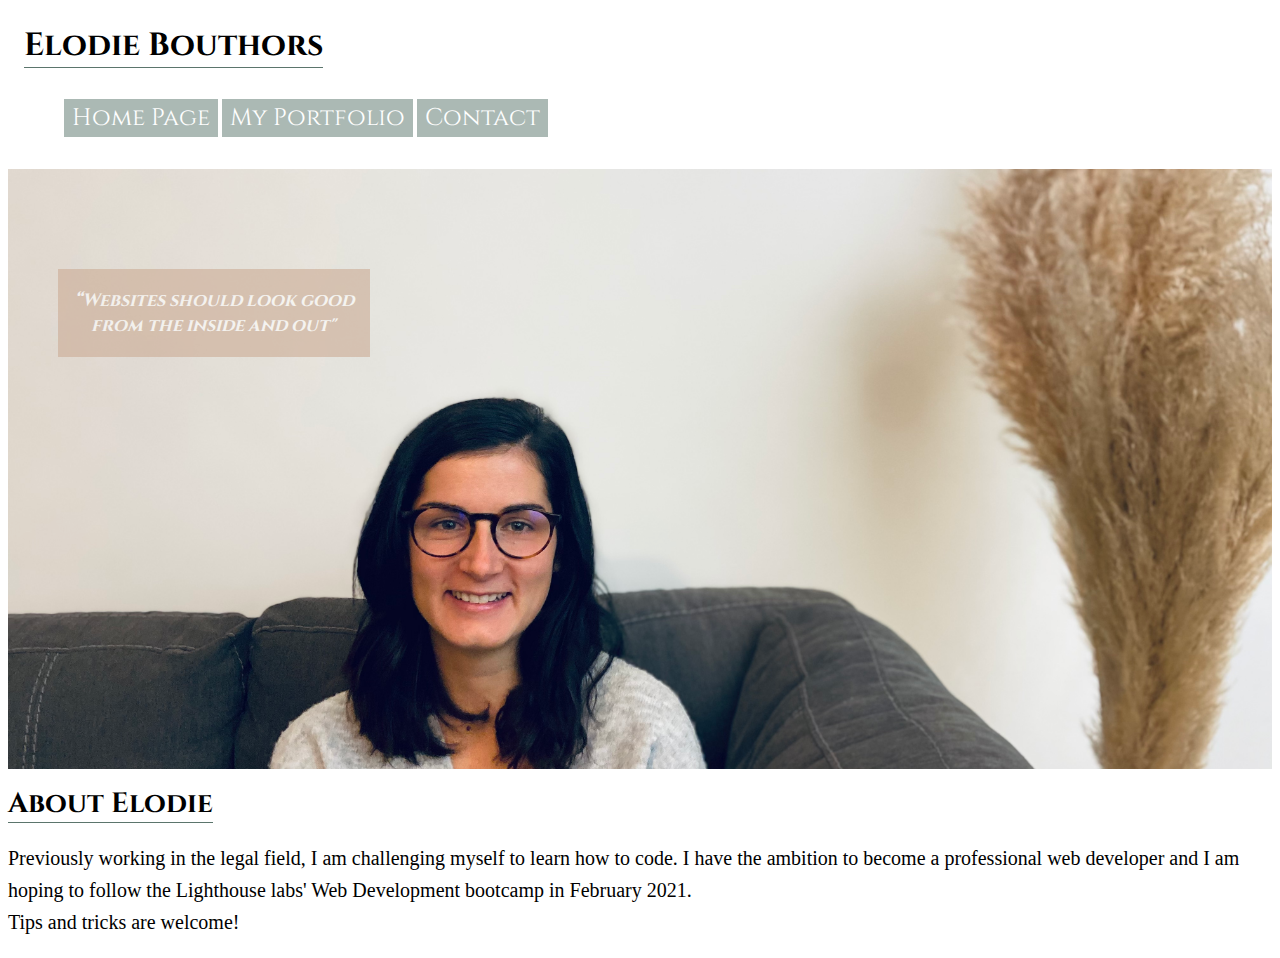
<file: Projects/Portfolio/Index.html>
<!DOCTYPE html>
<html lang="en">
<head>
    <meta charset="UTF-8">
    <meta name="viewport" content="width=device-width, initial-scale=1.0">
    <link href="CSS/home-page.css" rel="stylesheet">
    <link href="https://fonts.googleapis.com/css?family=Cinzel" rel="stylesheet">


    <title>Home Page</title>
</head>
<body>
    <header>
        <div id="navbar">
            <h1>Elodie Bouthors</h1>
            <nav>
                <ul>
                    <li><a href="Index.html">Home Page</a></li>
                   <!-- <li><a href="aboutme.html">About Me</a></li>-->
                    <li><a href="Portfolio.html">My Portfolio</a></li>
                    <li><a href="contact-form.html">Contact</a></li>
                </ul>
            </nav>
        </div>
    </header>
    
    <div id="parallax1">    
       <div class="about">
        <h2><em>“Websites should look good from the inside and out"</em></h2>
       </div> 
    </div>

    <div id="aboutelodie">
        <div class="about2">
        <h2> About Elodie </h2>  
        <p>Previously working in the legal field, I am challenging myself to learn how to code. I have the ambition to become a professional web developer and I am hoping to follow the Lighthouse labs' Web Development bootcamp in February 2021. <br> Tips and tricks are welcome!  </p>
        </div>
    </div>
    
    


<script src="https://ajax.googleapis.com/ajax/libs/jquery/2.1.3/jquery.min.js"></script>
<script type="text/javascript">
	/* resize the image(s) on page load */
	$(document).ready(function() {
		resize_all_parallax();
	});

	/* resize the image(s) on page resize */
	$(window).on('resize', function(){
		resize_all_parallax();
	});

	/* keep all of your resize function calls in one place so you don't have to edit them twice (on page load and resize) */
	function resize_all_parallax() {
		var div_id = 'img1'; /* the ID of the div that you're resizing */
		var img_w = 1000; /* the width of your image, in pixels */
		var img_h = 864; /* the height of your image, in pixels */
		resize_parallax(div_id,img_w,img_h);
	}

	/* this resizes the parallax image down to an appropriate size for the viewport */
	function resize_parallax(div_id,img_w,img_h) {
		var div = $('#' + div_id);
		var divwidth = div.width();
		if (divwidth < 769) { var pct = (img_h/img_w) * 105; } /* show full image, plus a little padding, if on static mobile view */
		else { var pct = 60; } /* this is the HEIGHT as percentage of the current div WIDTH. you can change it to show more (or less) of your image */
		var newheight = Math.round(divwidth * (pct/100));
		newheight = newheight  + 'px';
		div.height(newheight);
	}
</script>

</body>
</html>
</file>
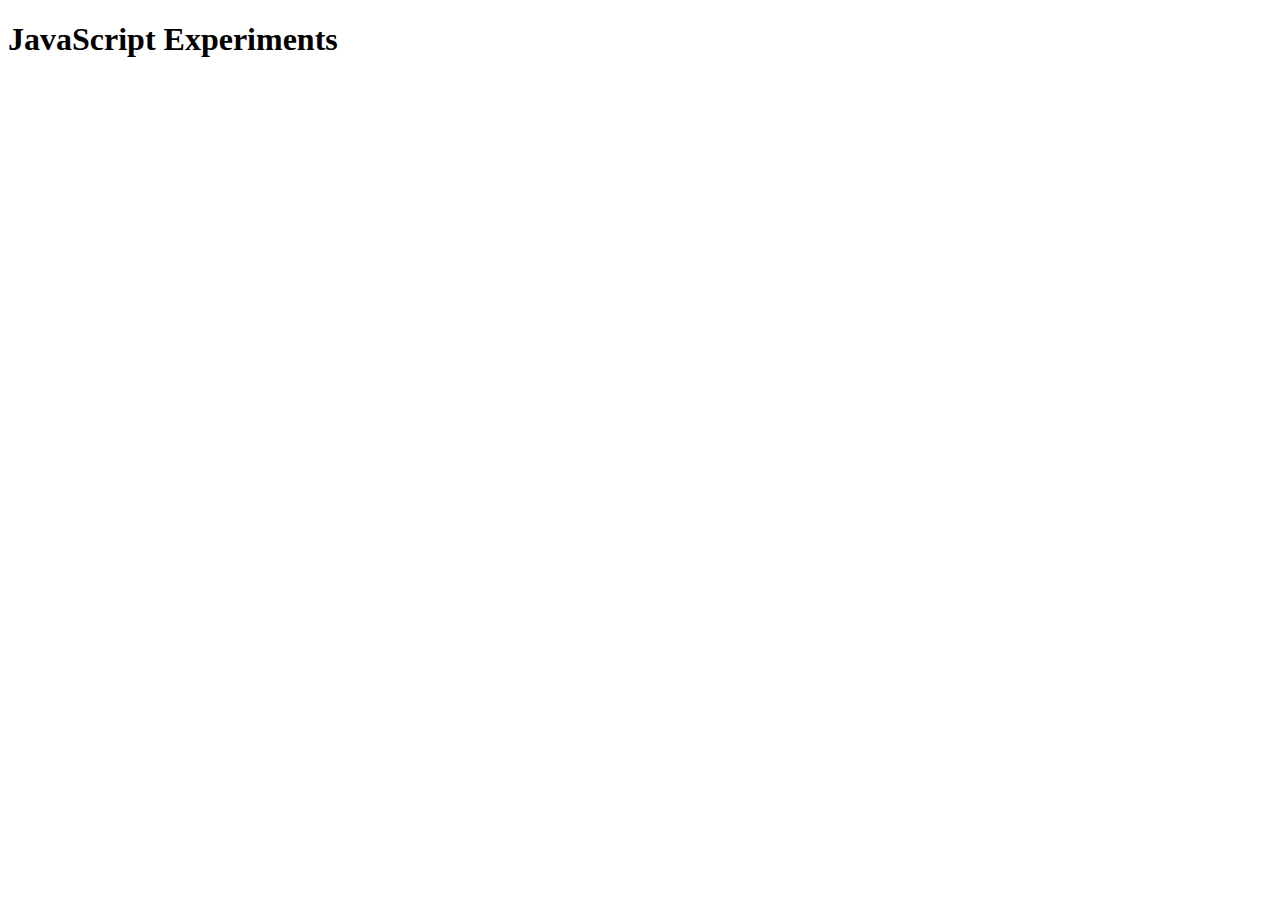
<file: Projects/Javascript/experiment/index.html>
<!DOCTYPE html>
<html lang="en">
<head>
    <meta charset="UTF-8">
    <meta name="viewport" content="width=device-width, initial-scale=1.0">
    <title>Java Script Experiments
    </title>
</head>
<body>
    <h1>JavaScript Experiments</h1>
<script src="experiments.js"></script>
</body>
</html>
</file>
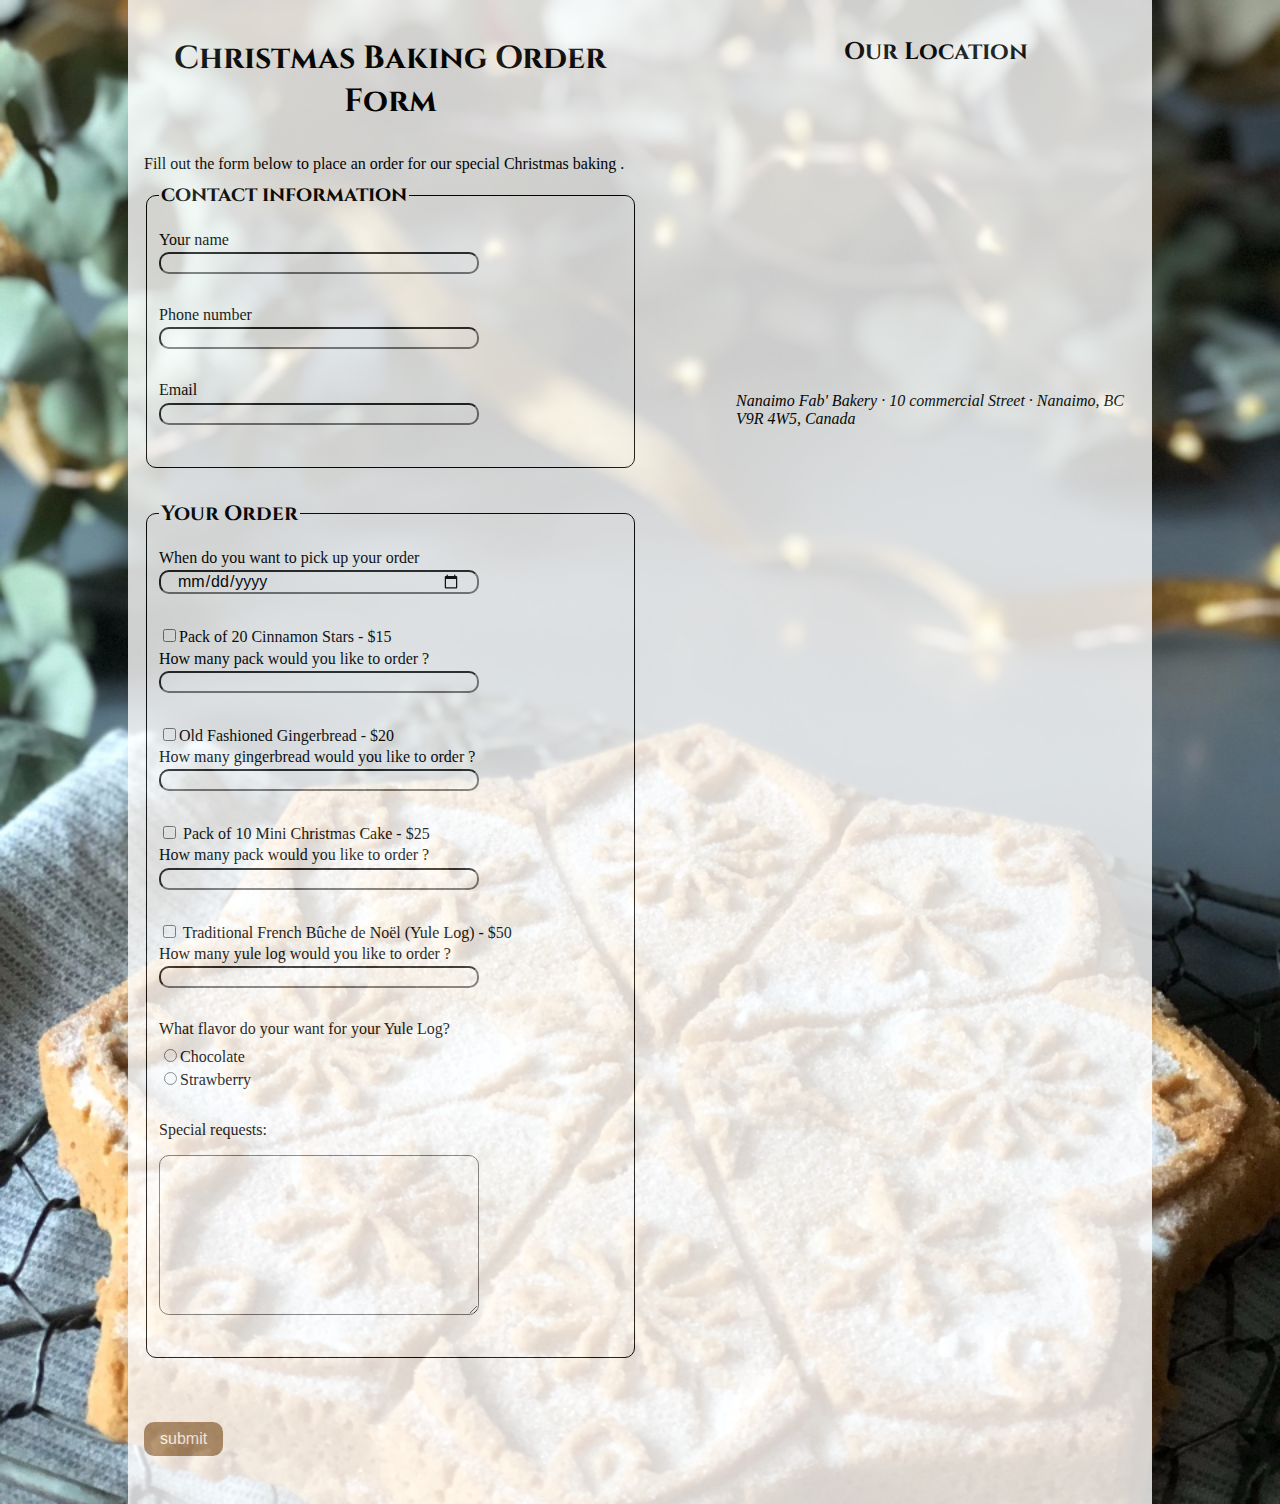
<file: Projects/Portfolio/Baking-form.html>
<!DOCTYPE html>
<html lang="en">
<head>
	<meta charset="UTF-8">
	<title>Christmas Orders</title>
	<link href="CSS/baking-form.css" rel="stylesheet">
	<link href="https://fonts.googleapis.com/css?family=Cinzel" rel="stylesheet">
	<link rel="preconnect" href="https://fonts.gstatic.com"> 
	<link href="https://fonts.googleapis.com/css2?family=Noto+Sans+JP:wght@300&display=swap" rel="stylesheet">

</head>
<body>


	<div class="wrapper">
		<section>
			<h1>Christmas Baking Order Form</h1>
			<p>Fill out the form below to place an order for our special Christmas baking .</p>
			
			<form action="submit.html" method="POST">
				<input type="hidden"  name="send_to" value="elodiebouthors@hotmail.com">

			<fieldset>
			<legend>contact information</legend>
			<label for="name"> Your name </label>
				<input type="text" id="name" name="name">
			<label for="phone">Phone number</label>
			<input type="tel" id="phone" name="phone">
			<label for ="email">Email</label>
			<input type="email" id="email" name="email">
			</fieldset>

			<fieldset>
			<legend>Your Order</legend>
			
			<label for= "date" >When do you want to pick up your order</label>
			<input type="date" id="date" name="date">

			<label>
				<input id="cinnamonstars" name="cinnamonstars" type="checkbox" value="cinnamonstars">Pack of 20 Cinnamon Stars - $15
			</label>


			<label for= "qty">How many pack would you like to order ?</label>
			<input type="number" id="qty" name="qty" min="1" max="10">

			<label>
				<input id="Old-Fashioned-Gingerbread" name="Old-Fashioned-Gingerbread" type="checkbox" value="Ginger-Bread">Old Fashioned Gingerbread - $20
			</label>


			<label for= "qty">How many gingerbread would you like to order ?</label>
			<input type="number" id="qty" name="qty" min="1" max="10">

			<label>
				<input id="Min-Christmas-Cake" name="Mini-Christmas-Cake" type="checkbox" value="Mini-Cake"> Pack of 10 Mini Christmas Cake - $25
			</label>


			<label for= "qty">How many pack would you like to order ?</label>
			<input type="number" id="qty" name="qty" min="1" max="10">

			<label>
				<input id="Yule-Log" name="Yule-Log" type="checkbox" value="Yule-Log"> Traditional French Bûche de Noël (Yule Log) - $50
			</label>


			<label for= "qty">How many yule log would you like to order ?</label>
			<input type="number" id="qty" name="qty" min="1" max="10">


			<p> What flavor do your want for your Yule Log?</p>

			<label>
			<input type="radio" name="Chocolate" value= "Chocolate">Chocolate
			</label>

			<label>
				<input type="radio" name="Strawberry" value= "Strawberry">Strawberry
			</label>

			<div class="comments">
			<label for="comments">Special requests:</label>
			<textarea name="comments" id="comments"></textarea> 
			</div>
			

		</fieldset>
		<button type="submit">submit </button>

			</form>

		</section>
		<aside>
			<h2>Our Location</h2>

			<iframe src="https://www.google.com/maps/embed?pb=!1m18!1m12!1m3!1d83461.8099765862!2d-124.00740106428242!3d49.17814126592391!2m3!1f0!2f0!3f0!3m2!1i1024!2i768!4f13.1!3m3!1m2!1s0x5488a15e20ac1c5b%3A0x50135152a7b0fd0!2sNanaimo%2C%20BC!5e0!3m2!1sen!2sca!4v1606957832327!5m2!1sen!2sca" width="400" height="300" frameborder="0" style="border:0;" allowfullscreen="" aria-hidden="false" tabindex="0"></iframe>

			<address>
				Nanaimo Fab' Bakery &middot;
				10 commercial Street &middot;
				Nanaimo, BC V9R 4W5, Canada
			</address>
		</aside>
	</div>

</body>
</html>
</file>
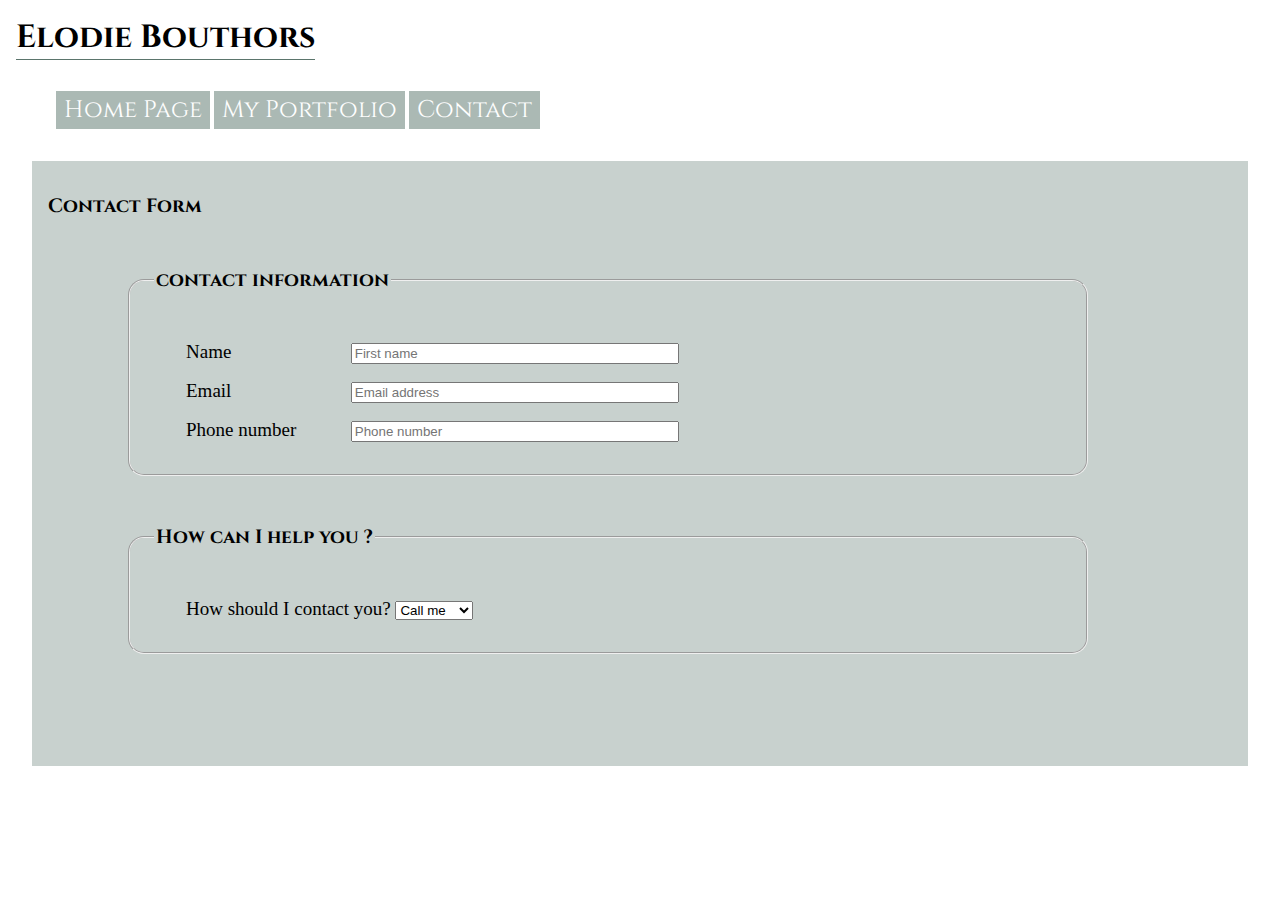
<file: Projects/Portfolio/contact-form.html>
<!DOCTYPE html>
<html lang="en">
<head>
    <meta charset="UTF-8">
    <meta name="viewport" content="width=device-width, initial-scale=1.0">
    <link href="CSS/contact-form.css" rel="stylesheet" />
    <link href="https://fonts.googleapis.com/css?family=Cinzel" rel="stylesheet">
    
    <title>Contact</title>

</head>
    <body>

        <header>
            <div id="navbar">
                <h1>Elodie Bouthors</h1>
                <nav>
                    <ul>
                        <li><a href="Index.html">Home Page</a></li>
                       <!-- <li><a href="aboutme.html">About Me</a></li>-->
                       <li><a href="Portfolio.html">My Portfolio</a></li>
                        <li><a href="contact-form.html">Contact</a></li>
                    </ul>
                </nav>
            </div>
         </header>
    
       <main class="contact">
            <section>
                <h2>Contact Form</h2>
                
                <form action="submit.html" method="POST">
            
                <fieldset>
                <legend><h2>contact information</h2></legend>
                <div class="form-row">
                <label for="name">Name</label>
                 <input type="text" id="name" name="name" placeholder="First name">
                </div>

                <div class="form-row">
                <label for="email">Email</label>
                <input type="email" id="email" name="email" placeholder="Email address">
                </div>
                
                <div class="form-row">
                <label for="mytel">Phone number</label>
                 <input type="tel" id="mytel" name="phone" placeholder= "Phone number">
                </div>
                </fieldset>

                <fieldset>
                 <legend><h2>How can I help you ?</h2></legend>
                 
                 <div class="form-row">
                  <label for="contact">How should I contact you?</label>
                 <select name="contact" id="contact">
                  <option value="by phonel">Call me</option>
                 <option value="email">Email me</option>
                 
                <div class="form-row">
                   <label for="comments"</label>
                    <textarea id="comments" name="comments" placeholder="Let me know what can I do for you" ></textarea>
                </div>

                </fieldset>
                <button type="submit">Submit</button>
               
                </form>
            </section>
        </main>
</body>
</html>
</file>
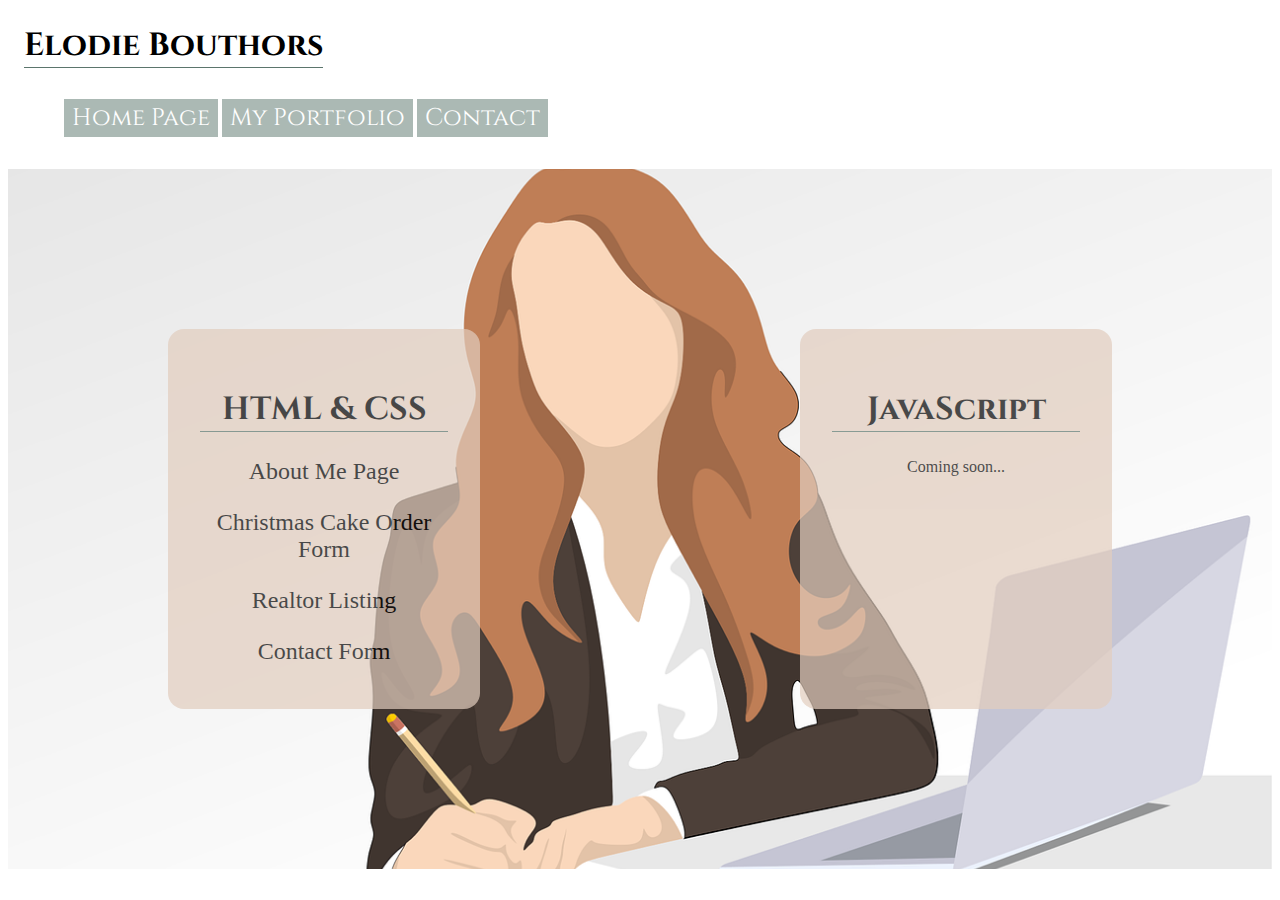
<file: Projects/Portfolio/Portfolio.html>
<!DOCTYPE html>
<html lang="en">
<head>
    <meta charset="UTF-8">
    <meta name="viewport" content="width=device-width, initial-scale=1.0">
    <link href="CSS/portfolio.css" rel="stylesheet" />
    <link href="https://fonts.googleapis.com/css?family=Cinzel" rel="stylesheet">

    <title>Portfolio</title>
</head>
<body>
    <header>
        <div id="navbar">
            <h1>Elodie Bouthors</h1>
            <nav>
                <ul>
                    <li><a href="Index.html">Home Page</a></li>
                   <!-- <li><a href="aboutme.html">About Me</a></li>-->
                   <li><a href="Portfolio.html">My Portfolio</a></li>
                    <li><a href="contact-form.html">Contact</a></li>
                </ul>
            </nav>
        </div>
    </header>

    <div class="menu">

        <div class="menu-box">
            <h2>HTML & CSS</h2>
            <nav>
            <ul>
                <li><a href="Index.html">About Me Page</a></li>
                <li><a href="Baking-form.html">Christmas Cake Order Form</a></li>
                <li><a href="Realtor.html">Realtor Listing</a></li>
                <li><a href="contact-form.html">Contact Form</a></li>
            </ul>
            </nav>
        </div>

        <div class="menu-box">
            <h2>JavaScript</h2>
            <nav>
            <ul>
                <li>Coming soon...</li>
            </ul>
        </nav>
        </div>
    </div>

</body>
</html>
</file>
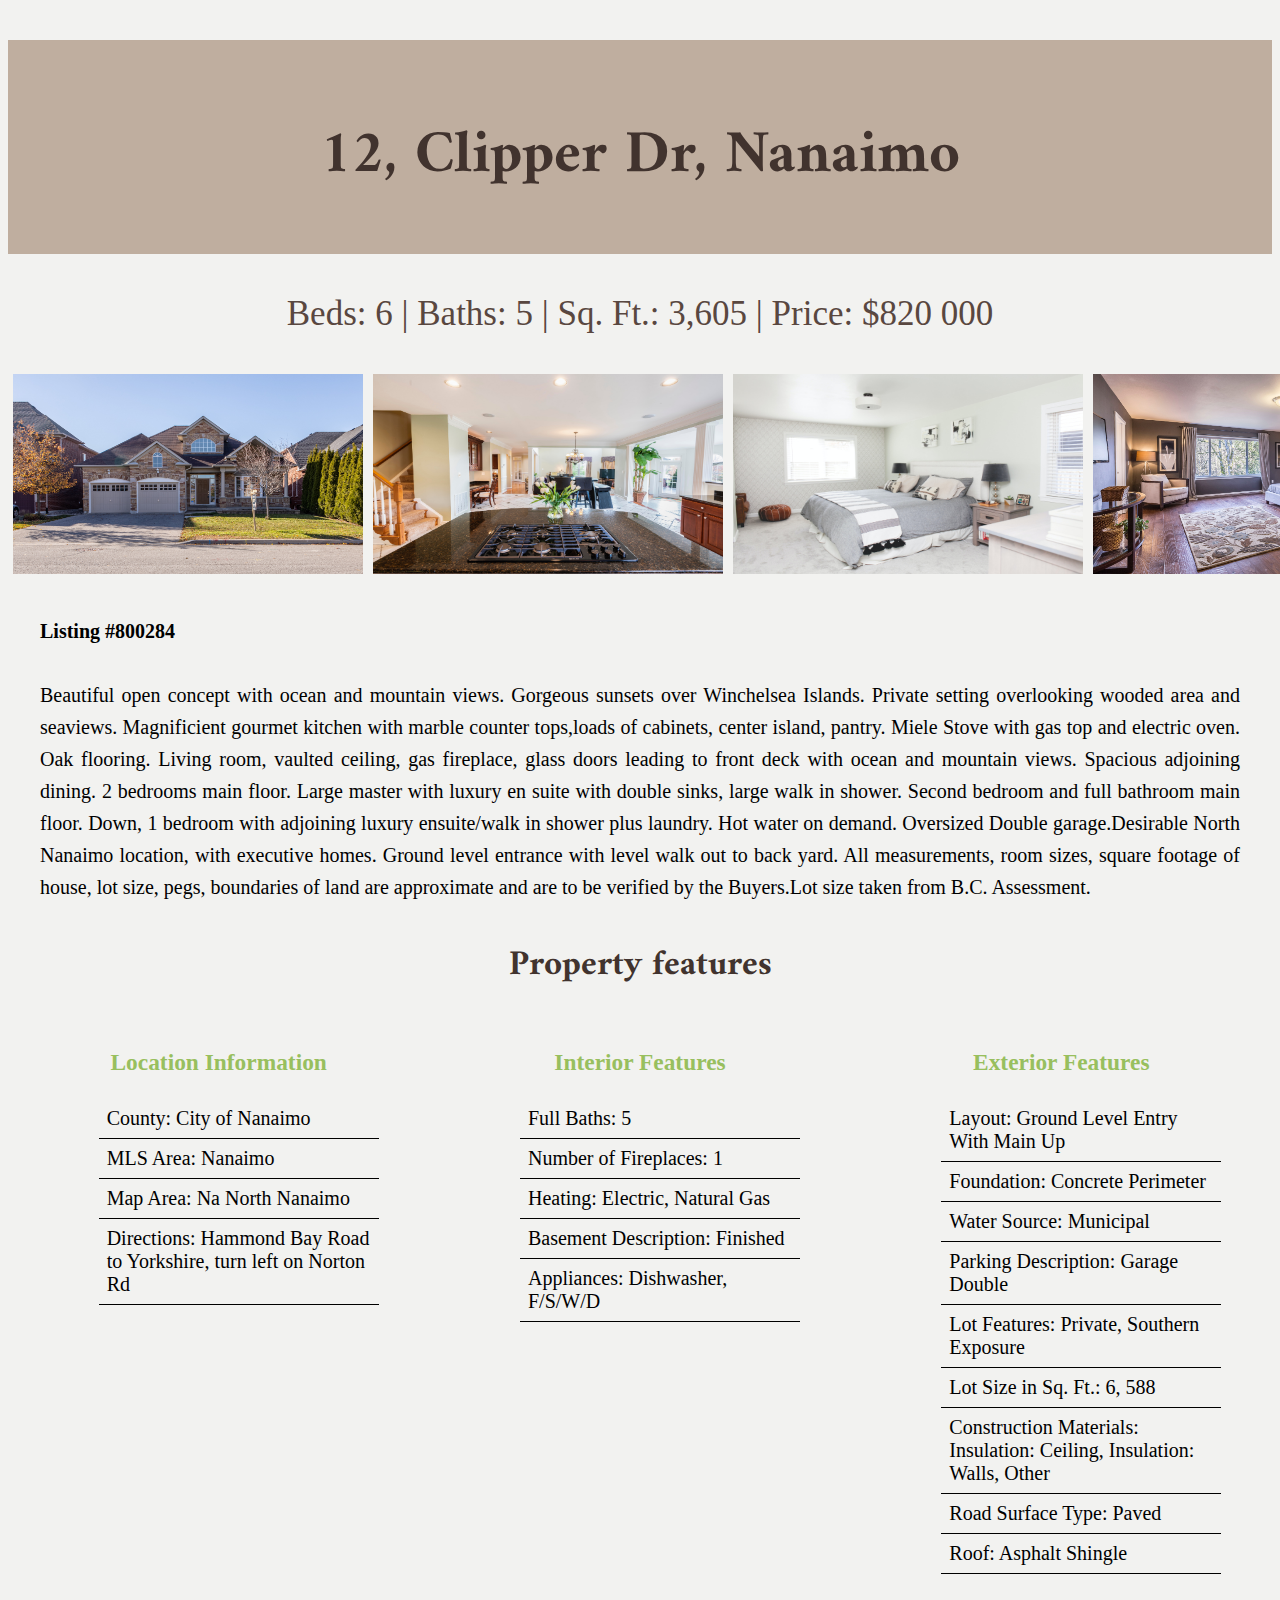
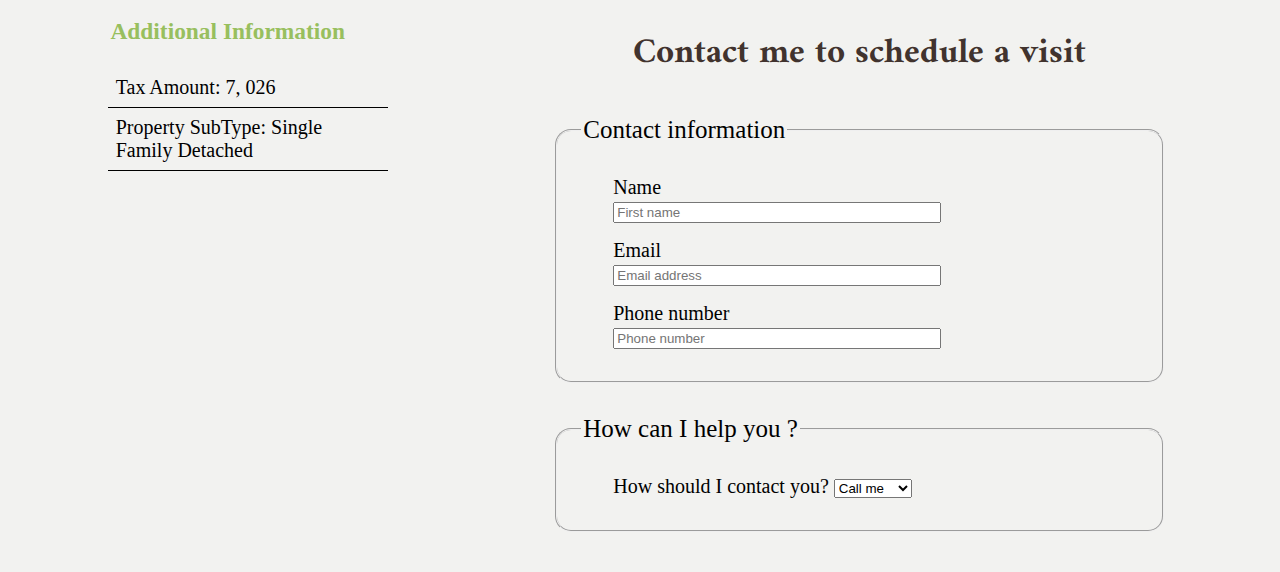
<file: Projects/Portfolio/Realtor.html>
<!DOCTYPE html>
<html lang="en">
<head>
    <meta charset="UTF-8">
    <meta name="viewport" content="width=device-width, initial-scale=1.0">
    <title>12, Clipper Dr, Nanaimo</title>
    <link rel="stylesheet" href="CSS/realtor.css">
    <link rel="preconnect" href="https://fonts.gstatic.com"> 
    <link href="https://fonts.googleapis.com/css2?family=Amiri&display=swap" rel="stylesheet">
</head>
<body>
    
<h1>12, Clipper Dr, Nanaimo</h1>

    <div class=price>
    <p>
    Beds: 6 | Baths: 5 | Sq. Ft.: 3,605 | Price: $820 000
    </p>

    </div>

    <div class="flex-container">
        <div class="column"><img src = "https://elodiebhs.github.io/Projects/Portfolio/Images/house1.jpg" width="350" height="200"  alt="Photo of the house"></div>
        <div class="column"><img src = "https://elodiebhs.github.io/Projects/Portfolio/Images/house2.jpg" width="350" height="200" alt="Photo of the kitchen and living room"></div>
        <div class="column"><img src = "https://elodiebhs.github.io/Projects/Portfolio/Images/house4.jpg" width="350" height="200" alt="Photo of one room"></div>
        <div class="column"><img src = "https://elodiebhs.github.io/Projects/Portfolio/Images/house5.jpg" width="350" height="200" alt="Photo of one room"></div>
        <div class="column"><img src = "https://elodiebhs.github.io/Projects/Portfolio/Images/house6.jpg" width="350" height="200" alt="Photo of one room"></div>
    </div>


<div class=listing>
<p><strong>Listing #800284 </strong>
    <br>
    <br>
    Beautiful open concept with ocean and mountain views. Gorgeous sunsets over Winchelsea Islands. Private setting overlooking wooded area and seaviews. Magnificient gourmet kitchen with marble counter tops,loads of cabinets, center island, pantry. Miele Stove with gas top and electric oven. Oak flooring. Living room, vaulted ceiling, gas fireplace, glass doors leading to front deck with ocean and mountain views. Spacious adjoining dining. 2 bedrooms main floor. Large master with luxury en suite with double sinks, large walk in shower. Second bedroom and full bathroom main floor. Down, 1 bedroom with adjoining luxury ensuite/walk in shower plus laundry. Hot water on demand. Oversized Double garage.Desirable North Nanaimo location, with executive homes. Ground level entrance with level walk out to back yard. All measurements, room sizes, square footage of house, lot size, pegs, boundaries of land are approximate and are to be verified by the Buyers.Lot size taken from B.C. Assessment.
</p>
</div>

<h2>Property features</h2>
<div class= feature-flex-container>


    <div class=sub-feature>
    <h3>Location Information</h3>
    <ul>
        <li>County: City of Nanaimo</li>
        <li>MLS Area: Nanaimo</li>
        <li>Map Area: Na North Nanaimo</li>
        <li>Directions: Hammond Bay Road to Yorkshire, turn left on Norton Rd</li>
    </ul>
    </div>

    <div class=sub-feature>
    <h3>Interior Features</h3>
    <ul>
    <li>Full Baths: 5</li>
    <li>Number of Fireplaces: 1</li>
    <li>Heating: Electric, Natural Gas</li>
    <li>Basement Description: Finished</li>
    <li>Appliances: Dishwasher, F/S/W/D</li>

    </ul>
    </div>

    <div class=sub-feature>
    <h3>Exterior Features</h3>
    <ul>
        <li>Layout: Ground Level Entry With Main Up</li>
        <li>Foundation: Concrete Perimeter</li>
        <li>Water Source: Municipal</li>
        <li>Parking Description: Garage Double</li>
        <li>Lot Features: Private, Southern Exposure</li>
        <li>Lot Size in Sq. Ft.: 6, 588</li>
        <li>Construction Materials: Insulation: Ceiling, Insulation: Walls, Other</li>
        <li>Road Surface Type: Paved</li>
        <li>Roof: Asphalt Shingle</li>
    </ul>
    </div>

    <div class=sub-feature>
    <h3>Additional Information</h3>
    <ul>
        <li>Tax Amount: 7, 026</li>
        <li>Property SubType: Single Family Detached</li>
    </ul>
    </div>

    <div class="contact">
        <section>
            <h2>Contact me to schedule a visit</h2>
            
            <form action="submit.html" method="POST">
        
            <fieldset>
            <legend>Contact information</legend>
            <div class="form-row">
            <label for="name">Name</label>
             <input type="text" id="name" name="name" placeholder="First name">
            </div>

            <div class="form-row">
            <label for="email">Email</label>
            <input type="email" id="email" name="email" placeholder="Email address">
            </div>
            
            <div class="form-row">
            <label for="mytel">Phone number</label>
             <input type="tel" id="mytel" name="phone" placeholder= "Phone number">
            </div>
            </fieldset>

            <fieldset>
             <legend>How can I help you ?</legend>
             
             <div class="form-row">
              <label for="contact">How should I contact you?</label>
             <select name="contact" id="contact">
              <option value="by phonel">Call me</option>
             <option value="email">Email me</option>
             
            <div class="form-row">
               <label for="comments">comments</label>
                <textarea id="comments" name="comments" placeholder="Let me know what can I do for you"></textarea>
            </div>

            </fieldset>
            <button type="submit">Submit</button>
           
            </form>
        </section>
    </div>


</div>
</body>
</html>
</file>
<file: Projects/Portfolio/CSS/home-page.css>
body{
    background-color: white;
}

header{
    font-family: 'Cinzel', serif;
}

h1{
    font-family: 'Cinzel', serif;
    border-bottom: 1px solid #5B756C;
    display: inline;

}

#navbar{

    padding: 1rem 1rem;
}

li{
    text-decoration: none;
    display: inline-block;
    background-color: #748B83;
    opacity: .6;
    color: white;
    font-family: 'Cinzel', serif;
    font-size: 24px;
    padding: 0.2rem 0.5rem;
    margin-top: 1rem;
    
}


a {
    text-decoration: none;
    color:white;
}

#parallax1{
    background-image: url(https://elodiebhs.github.io/Projects/Portfolio/Images/Elodie.jpg);
    height:500px;
    background-attachment: fixed;
    background-position: bottom;
    background-repeat: no-repeat;
    background-size: cover;
    font-family: 'Cinzel', serif;
    padding-top: 100px;
    padding-left: 50px;
    margin-bottom: 1rem;
}
@media screen and (max-width: 500px) {
    #parallax1{
        background-attachment: inherit;
    }
}

.about{
    background-color: #CCAC95;
    color: white;
    opacity: .6;
    width: 25%;
    padding: 4px 4px;
    text-align: center;
    display: block;
    font-size: 12px
}


.about2 h2 {
    font-family: 'Cinzel', serif;
    border-bottom: 1px solid #5B756C;
    display: inline;
    font-size: 28px;
}

.about2 p {
    font-size: 20px;
    font-family: Georgia, 'Times New Roman', Times, serif;
    line-height: 2rem;
}


/* Color Theme Swatches in Hex */
.Omega-Nebula-perso-1-hex { color: #9D7E5C; }
.Omega-Nebula-perso-2-hex { color: #CCAC95; }
.Omega-Nebula-perso-3-hex { color: #F7F3EC; }
.Omega-Nebula-perso-4-hex { color: #5B756C; }
.Omega-Nebula-perso-5-hex { color: #748B83; }
</file>
<file: Projects/Portfolio/CSS/baking-form.css>
html {
  box-sizing: border-box;
}

*, *:before, *:after {
  box-sizing: inherit;
}
body {
	font-family: Georgia, 'Times New Roman', Times, serif;
	background-image: url(https://elodiebhs.github.io/Projects/Portfolio/Images/backing.jpg);
	background-size: cover; 
	
	margin: 0;
	padding: 0;
	
}

h1,h2 {
	font-family: Cinzel;
	text-align: center;
	
}

.wrapper {
	width: 80%;
	margin: 0 auto;
	padding: 1em;
	background-color: white;
	display: flex;
	flex-flow: row nowrap;
	opacity: 0.8;

}
section {
	flex-basis: 57%;
	margin-right: 10%;
	
}
aside {
	flex-basis: 33%;
	
}
p {
	margin-bottom: 0.5rem;
	margin-top: 2rem;
	
}
fieldset {
	margin-bottom: 2rem;
	border: 1px solid black;
	border-radius: 10px;
}
legend {
	font-family: Cinzel;
	font-weight: bold;
	font-size: 1.3rem;
	margin-top: 1.5rem;
	margin-bottom: 1rem;
	display: block;
	
}
label {
	display: block;
	margin-bottom: 0.2rem;
	
}

.comments {
	margin-top: 2rem;
}

input:not([type="radio"]):not([type="checkbox"]), 
textarea {
	display: block;
	margin-bottom: 2rem;
	width: 20rem;
	font-family: Arial, Helvetica, sans-serif;
	font-size: 1em;
	border-radius: 10px;
	padding: 0 1rem;
	
}
textarea {
	height: 10rem;
	padding: 1rem;
	
	margin-top: 1rem;
}

button {
	margin: 2rem 0;
	background-color: #9D7E5C;
	opacity: 0.9;
	color: white;
	border: none;
	font-size: 1rem;
	padding: 0.5rem 1rem;
	border-radius: 10px;
	
}
button:hover {
	background-color:  #CCAC95;
}


/* Color Theme Swatches in Hex */
.Omega-Nebula-perso-1-hex { color: #9D7E5C; }
.Omega-Nebula-perso-2-hex { color: #CCAC95; }
.Omega-Nebula-perso-3-hex { color: #F7F3EC; }
.Omega-Nebula-perso-4-hex { color: #5B756C; }
.Omega-Nebula-perso-5-hex { color: #748B83; }
</file>
<file: Projects/Portfolio/CSS/contact-form.css>
header{
    font-family: 'Cinzel', serif;
    padding: 1rem 1rem;
    background-color:  white;
    
}

h1{
    font-family: 'Cinzel', serif;
    border-bottom: 1px solid #5B756C;
    width: 30%;
    display: inline;

}


#navbar li{
    text-decoration: none;
    display: inline-block;
    background-color: #748B83;
    opacity: .6;
    color: white;
    font-family: 'Cinzel', serif;
    font-size: 24px;
    padding: 0.2rem 0.5rem;
    margin-top: 1rem;
    
}

#navbar a {
    text-decoration: none;
    color:white;
}

 body {
    font-family: 'Times New Roman', Times, serif;
    color: black;
    margin: 0;
}


.contact {
 padding: 1rem 5rem 5rem 1rem;  
 font-size: 19px;
 background-color:#c8d1ce;
 margin-left: 2rem;
 margin-right:2rem;
 margin-bottom: 3rem;
 
}

.form-row {
    padding-top: 0.5rem;
    padding-bottom: 0.5rem;
    width: 80%;
    padding-left: 2rem;
    padding-right: 2rem;  
}

 .contact h2 {
    font-family: 'Cinzel', serif;
    font-weight: bold;
    font-size: 1.6rem;
    letter-spacing: .1rem;
    font-size: 1.2rem;
    letter-spacing: 0
}


.contact [for='name'],
.contact [for='email'], .contact [for='mytel'] {
    display: inline-block;
    width: 10rem;
    
}
.contact input[type='text'],[type='email'], [type='tel'] {
    width: 20rem;
}
.contact [for="comments"] {
    display: block;  
    
}

.contact fieldset {
    border-radius: 1rem;
    margin-top: 2rem;
    margin-bottom: 2rem;
    margin-left: 5rem;
    margin-right: 5rem;
    padding: 1.5rem;
}
.contact textarea {
    width: 100%;
    height: 10rem;
    margin-top: 1rem;
}

.contact button {
    border: none;
    font-family: "Cinzel", serif;
    font-size: 1rem;
    padding: .5rem;
    background-color:#CCAC95;
    border-radius: 0.5rem;
    text-align: center;
    color: #F0EBDF;
    margin: 0 auto;
    display: block;
    justify-content: center;
}
.contact button:hover {
    background-color: #9D7E5C;
}



/* Color Theme Swatches in Hex */
.Omega-Nebula-perso-1-hex { color: #9D7E5C; }
.Omega-Nebula-perso-2-hex { color: #CCAC95; }
.Omega-Nebula-perso-3-hex { color: #F7F3EC; }
.Omega-Nebula-perso-4-hex { color: #5B756C; }
.Omega-Nebula-perso-5-hex { color: #748B83; }
</file>
<file: Projects/Portfolio/CSS/portfolio.css>
header{
    font-family: 'Cinzel', serif;
    background-color:  white;
    padding: 1rem 1rem;
   
}

h1{
    font-family: 'Cinzel', serif;
    border-bottom: 1px solid #5B756C;
    width: 30%;
    display: inline;

}

#navbar li{
    text-decoration: none;
    display: inline-block;
    background-color: #748B83;
    opacity: .6;
    color: white;
    font-family: 'Cinzel', serif;
    font-size: 24px;
    padding: 0.2rem 0.5rem;
    margin-top: 1rem;
    
}

#navbar a {
    text-decoration: none;
    color:white;
}


.menu {
    height: 700px;
    background-position: center;
    background-size: cover;
    background-repeat: no-repeat;
    display: flex;
    background-image: url(https://elodiebhs.github.io/Projects/Portfolio/Images/woman.png);

}

.menu-box h2 {
    padding-top: 0;
    font-size: 2rem;
    border-bottom: 1px solid #5B756C; 
    font-family: 'Cinzel', serif;
    
}
.menu-box ul {
    list-style-type: none;
    margin: 0;
    padding: 0;
   
}
.menu-box a {
    text-decoration: none;
    display:block;
    padding-bottom: 1.5rem;
    font-size: 1.5rem;
    color:black;
    
}

.menu-box a:hover {
    color:#F7F3EC; 
}

.menu-box {
    margin: 10rem;
    flex-basis: 48%;
    background-color:#e2cdbe;
    border-radius: 1rem;
    padding: 2rem;
    text-align: center;
    opacity: 0.7 ;
    
}

/* Color Theme Swatches in Hex */
.Omega-Nebula-perso-1-hex { color: #9D7E5C; }
.Omega-Nebula-perso-2-hex { color: #CCAC95; }
.Omega-Nebula-perso-3-hex { color: #F7F3EC; }
.Omega-Nebula-perso-4-hex { color: #5B756C; }
.Omega-Nebula-perso-5-hex { color: #748B83; }
</file>
<file: Projects/Portfolio/CSS/realtor.css>
body{
    background-color: #F2F2F0;
}

.flex-container {
  display: flex;

}
.column {
    flex: 33.33%;
    padding: 5px;
  }

  h1 {
    font-family: 'Amiri', serif;
    text-align: center;
    font-size: 60px;
    display: block;
    height: 150px;
    background-color: #BFAE9F;
    padding-top: 4rem; 
    color: #41332e;
    
  }
  
  .price{
    text-align: center;
    font-size: 35px;
    color: #594740;
}


  h2{
    font-family: 'Amiri', serif;
    text-align: center;
    font-size: 35px; 
    color:#41332e;
     
  }


  .listing {
    margin: 2rem;
    text-align: justify;
    text-justify: inter-word;
    font-size: 20px; 
    line-height: 1.6 
   
  }

  .feature-flex-container{
    
    display: flex;
    flex-wrap: wrap;
    flex-direction: row;
    justify-content: space-around;
    font-size: 20px;
    align-content: center;
    
  }
  
  .sub-feature{
    height: auto;
    width: 320px;
   
  }

  li {
    padding:  0.5rem;
    list-style-type: none;
    border-bottom: solid 1px black;
      
  }

  h3 {
    text-align: center;
    color: #98BF5E;
     
  }

   .contact legend{
    font-size: 25px;
   }
   
   .form-row {
    padding-top: 0.5rem;
    padding-bottom: 0.5rem;
    width: 80%;
    padding-left: 2rem;
    padding-right: 2rem;  
      
   }
   
   
   .contact [for='name'],
   .contact [for='email'], .contact [for='mytel'] {
    display: inline-block;
    width: 10rem;
       
   }
   .contact input[type='text'],[type='email'], [type='tel'] {
    width: 20rem;
   }
   .contact [for="comments"] {
    display: block;  
       
   }
   
   .contact fieldset {
    border-radius: 1rem;
    margin-top: 2rem;
    margin-bottom: 2rem;
    margin-left: 3rem;
    margin-right: 3rem;
    padding: 1.5rem;
     
   }
   .contact textarea {
    width: 100%;
    height: 10rem;
    margin-top: 1rem;
   }
   
   .contact button {
    border: none;
    font-family: "Amiri", serif;
    font-size: 1rem;
    padding: .5rem;
    background-color : #594740;
    border-radius: 0.5rem;
    text-align: center;
    color: #F0EBDF;
    margin: 0 auto;
    display: block;
    justify-content: center;
   }
   .contact button:hover {
       background-color: #9D7E5C;
   }
   
   


  

/* Color Theme Swatches in Hex */

.Amazing-elegant-Bedroom-with-champagne-decoration.-1-hex { color: #98BF5E; }
.Amazing-elegant-Bedroom-with-champagne-decoration.-2-hex { color: #F2F2F0; }
.Amazing-elegant-Bedroom-with-champagne-decoration.-3-hex { color: #A68F72; }
.Amazing-elegant-Bedroom-with-champagne-decoration.-4-hex { color: #BFAE9F; }
.Amazing-elegant-Bedroom-with-champagne-decoration.-5-hex { color: #594740; }
</file>
